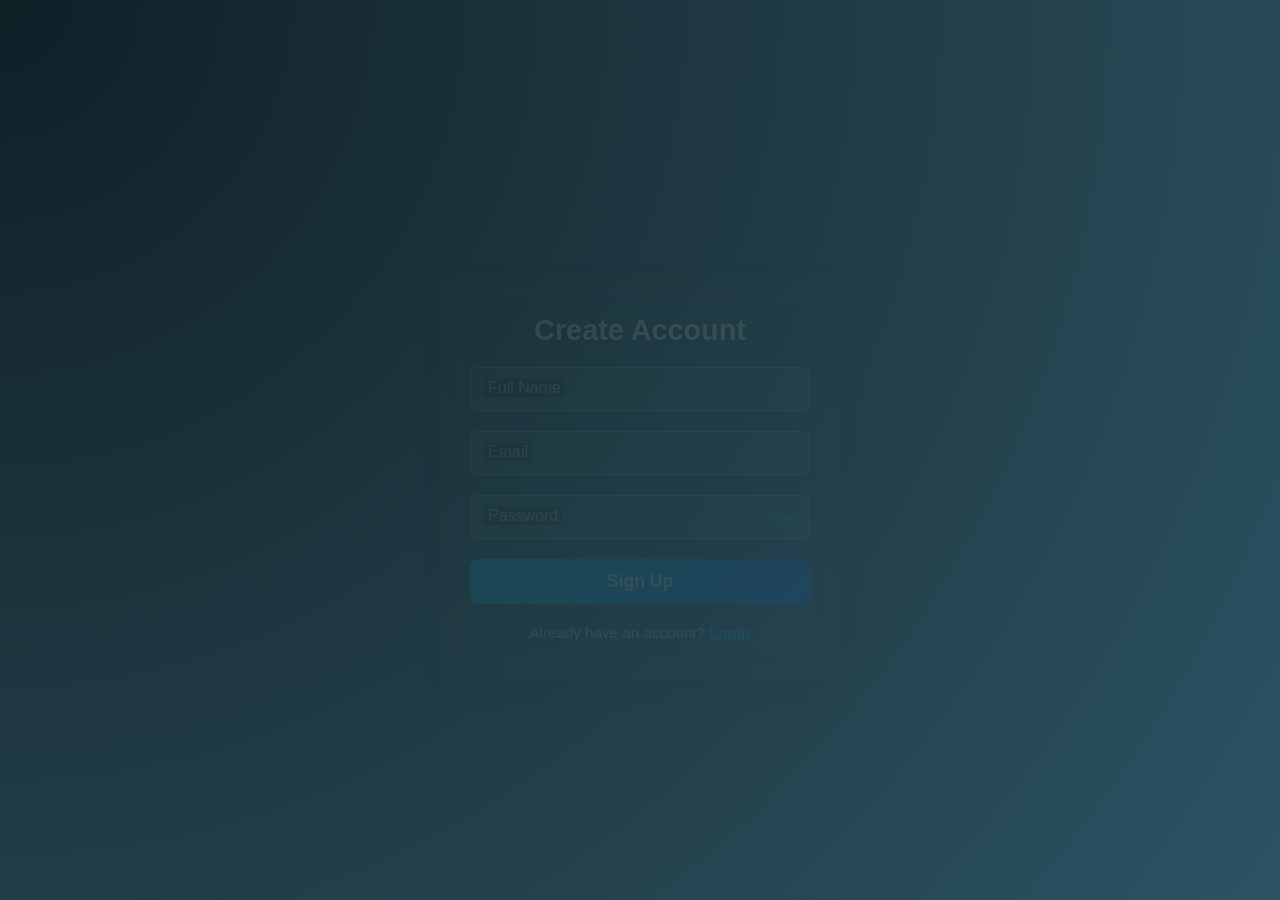
<file: index.html>
<!DOCTYPE html>
<html lang="en">
<head>
  <meta charset="UTF-8">
  <meta http-equiv="refresh" content="0; url=signup.html" />
  <title>Redirecting...</title>
</head>
<body>
  <p>If you are not redirected, <a href="home.html">click here</a>.</p>
</body>
</html>
</file>
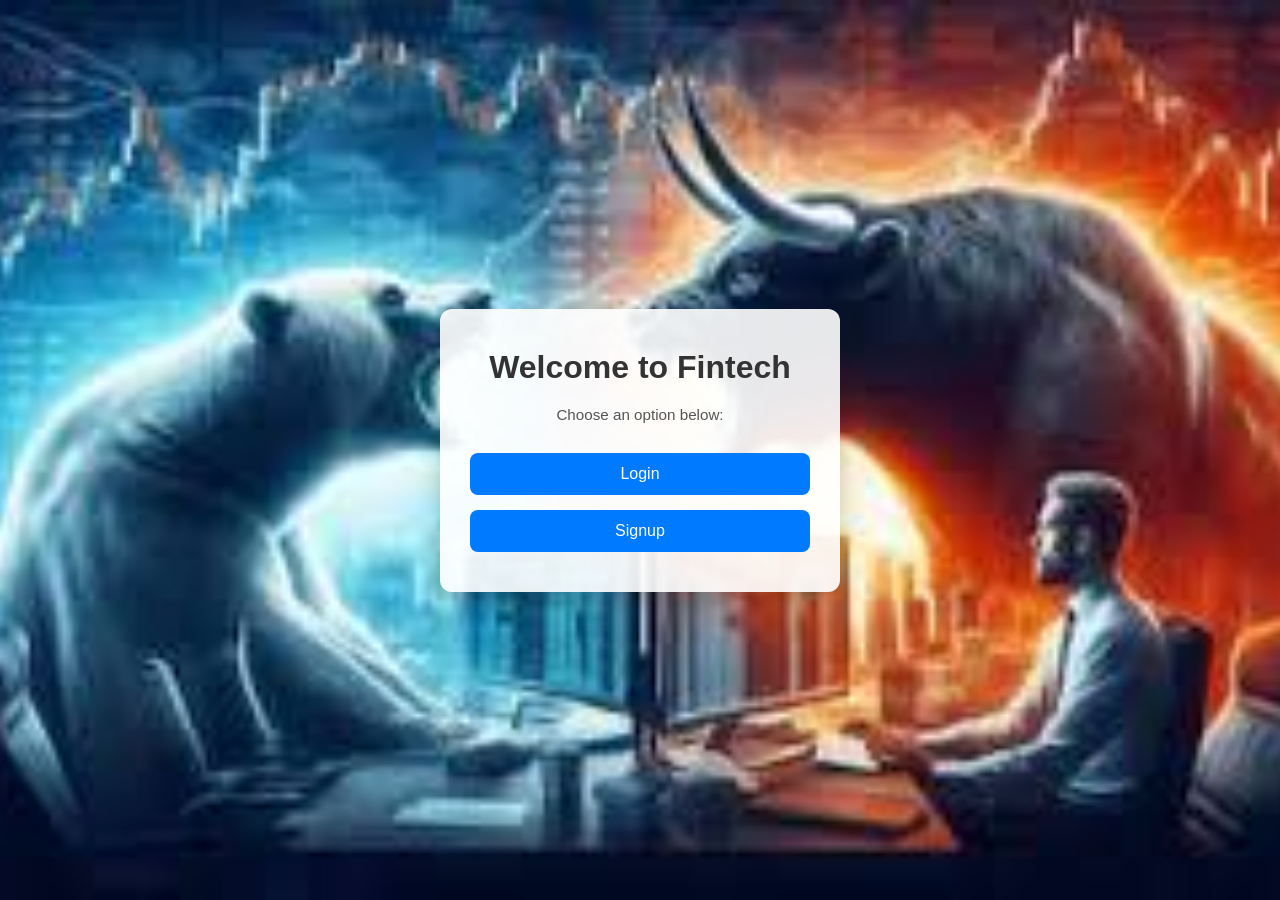
<file: finance.html>
<!DOCTYPE html>
<html lang="en">

<head>
  <meta charset="UTF-8" />
  <meta name="viewport" content="width=device-width, initial-scale=1" />
  <title>Welcome</title>
  <style>
    /* Reset default styles */
    * {
      margin: 0;
      padding: 0;
      box-sizing: border-box;
    }

    html,
    body {
      height: 100%;
    }

    body {
      font-family: 'Segoe UI', Tahoma, Geneva, Verdana, sans-serif;
      background: url('image/front.jpg') no-repeat center center fixed;
      background-size: cover;
      display: flex;
      justify-content: center;
      align-items: center;
      padding: 20px;
    }

    .container {
      background: rgba(255, 255, 255, 0.9);
      padding: 40px 30px;
      border-radius: 12px;
      box-shadow: 0 12px 25px rgba(0, 0, 0, 0.2);
      width: 100%;
      max-width: 400px;
      text-align: center;
      animation: fadeIn 0.6s ease-in-out;
    }

    @keyframes fadeIn {
      from {
        opacity: 0;
        transform: translateY(30px);
      }

      to {
        opacity: 1;
        transform: translateY(0);
      }
    }

    h1 {
      color: #333;
      margin-bottom: 20px;
    }

    p {
      color: #555;
      margin: 15px 0;
      font-size: 0.95rem;
    }

    button {
      width: 100%;
      background-color: #007bff;
      color: #fff;
      border: none;
      padding: 12px;
      font-size: 1rem;
      border-radius: 8px;
      margin-top: 15px;
      cursor: pointer;
      transition: background-color 0.3s ease, transform 0.2s ease;
    }

    button:hover {
      background-color: #0056b3;
    }

    button:active {
      transform: scale(0.98);
    }

    @media (max-width: 480px) {
      .container {
        padding: 30px 20px;
      }

      h1 {
        font-size: 1.4rem;
      }
    }
  </style>
</head>

<body>
  <div class="container">
    <h1>Welcome to Fintech</h1>
    <p>Choose an option below:</p>
    <button onclick="goTo('login.html')">Login</button>
    <button onclick="goTo('signup.html')">Signup</button>
  </div>

  <script>
    function goTo(page) {
      window.location.href = page;
    }
  </script>
</body>

</html>
</file>
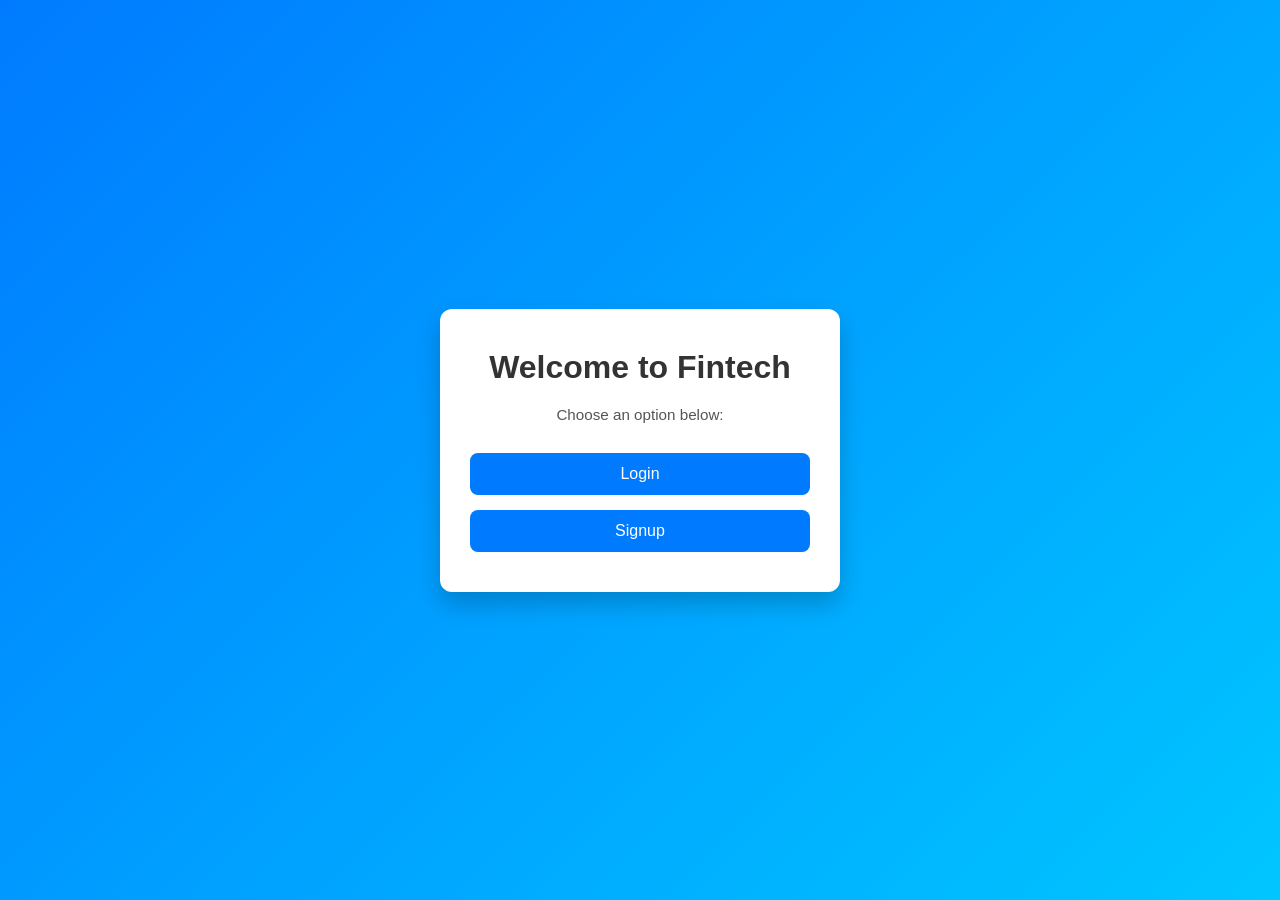
<file: hom.html>
<!DOCTYPE html>
<html lang="en">
<head>
  <meta charset="UTF-8">
  <meta name="viewport" content="width=device-width, initial-scale=1">
  <title>Welcome</title>
  <style>
    /* Reset some default styles */
    * {
      margin: 0;
      padding: 0;
      box-sizing: border-box;
    }

    body {
      font-family: 'Segoe UI', Tahoma, Geneva, Verdana, sans-serif;
      background: linear-gradient(135deg, #007bff, #00c6ff);
      min-height: 100vh;
      display: flex;
      justify-content: center;
      align-items: center;
      padding: 20px;
    }

    .container {
      background: #fff;
      padding: 40px 30px;
      border-radius: 12px;
      box-shadow: 0 12px 25px rgba(0, 0, 0, 0.2);
      width: 100%;
      max-width: 400px;
      text-align: center;
      animation: fadeIn 0.6s ease-in-out;
    }

    @keyframes fadeIn {
      from {
        opacity: 0;
        transform: translateY(30px);
      }
      to {
        opacity: 1;
        transform: translateY(0);
      }
    }

    h1, h2 {
      color: #333;
      margin-bottom: 20px;
    }

    p {
      color: #555;
      margin: 15px 0;
      font-size: 0.95rem;
    }

    button {
      width: 100%;
      background-color: #007bff;
      color: #fff;
      border: none;
      padding: 12px;
      font-size: 1rem;
      border-radius: 8px;
      margin-top: 15px;
      cursor: pointer;
      transition: background-color 0.3s ease, transform 0.2s ease;
    }

    button:hover {
      background-color: #0056b3;
    }

    button:active {
      transform: scale(0.98);
    }

    a {
      color: #007bff;
      text-decoration: none;
    }

    a:hover {
      text-decoration: underline;
    }

    @media (max-width: 480px) {
      .container {
        padding: 30px 20px;
      }

      h1, h2 {
        font-size: 1.4rem;
      }
    }
  </style>
</head>
<body>
  <div class="container">
    <h1>Welcome to Fintech</h1>
    <p>Choose an option below:</p>
    <button onclick="goTo('login.html')">Login</button>
    <button onclick="goTo('signup.html')">Signup</button>
  </div>

  <script>
    function goTo(page) {
      window.location.href = page;
    }
  </script>
</body>
</html>
</file>
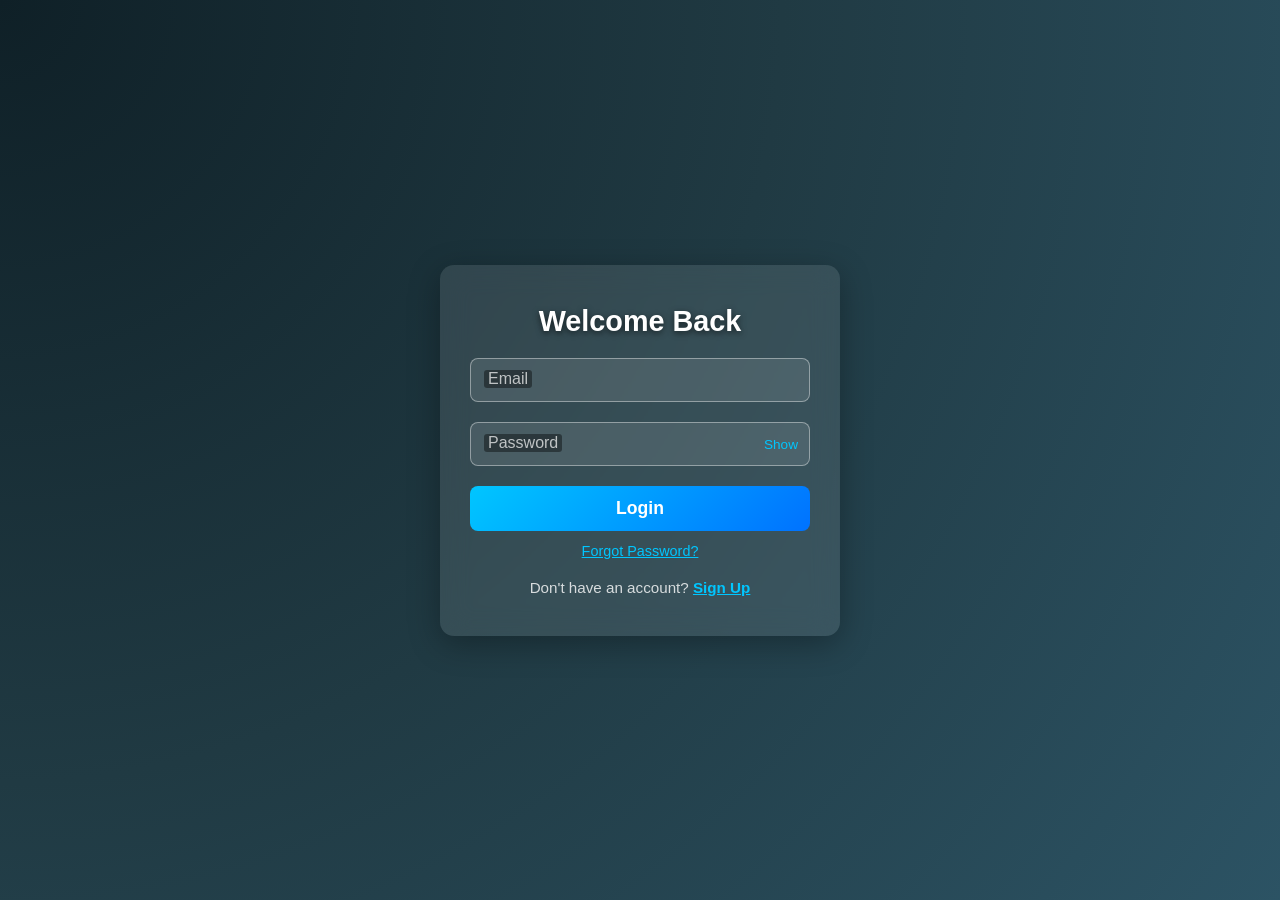
<file: login.html>
<!DOCTYPE html>
<html lang="en">
<head>
  <meta charset="UTF-8">
  <meta name="viewport" content="width=device-width, initial-scale=1.0">
  <title>Login | Fintech</title>
  <link rel="stylesheet" href="auth.css">
</head>
<body>
  <div class="auth-container">
    <div class="auth-card">
      <h2>Welcome Back</h2>
      <form id="login-form">
        <div class="form-group">
          <input type="email" id="email" placeholder=" " required>
          <label for="email">Email</label>
        </div>

        <div class="form-group">
          <input type="password" id="password" placeholder=" " required>
          <label for="password">Password</label>
          <span class="toggle-password" id="toggleLoginPassword">Show</span>
        </div>

        <button type="submit" class="btn">Login</button>
        <a href="#" class="forgot-link">Forgot Password?</a>
      </form>
      <p class="switch-text">Don't have an account? <a href="signup.html">Sign Up</a></p>
    </div>
  </div>

  <script>
    const loginForm = document.getElementById("login-form");
    loginForm.addEventListener("submit", (e) => {
      e.preventDefault();
      const email = document.getElementById("email").value.trim();
      const password = document.getElementById("password").value;

      const storedUser = localStorage.getItem("user_" + email);
      if (!storedUser) {
        alert("User not found! Please sign up first.");
        return;
      }

      const userData = JSON.parse(storedUser);
      if (userData.password !== password) {
        alert("Incorrect password!");
        return;
      }

      localStorage.setItem("loggedInUser", userData.fullName);
      alert("Login successful! Redirecting...");
      window.location.href = "home.html";
    });

    // Password toggle
    const loginPassword = document.getElementById("password");
    const togglePassword = document.getElementById("toggleLoginPassword");
    togglePassword.addEventListener("click", () => {
      if (loginPassword.type === "password") {
        loginPassword.type = "text";
        togglePassword.textContent = "Hide";
      } else {
        loginPassword.type = "password";
        togglePassword.textContent = "Show";
      }
    });
  </script>
</body>
</html>
</file>
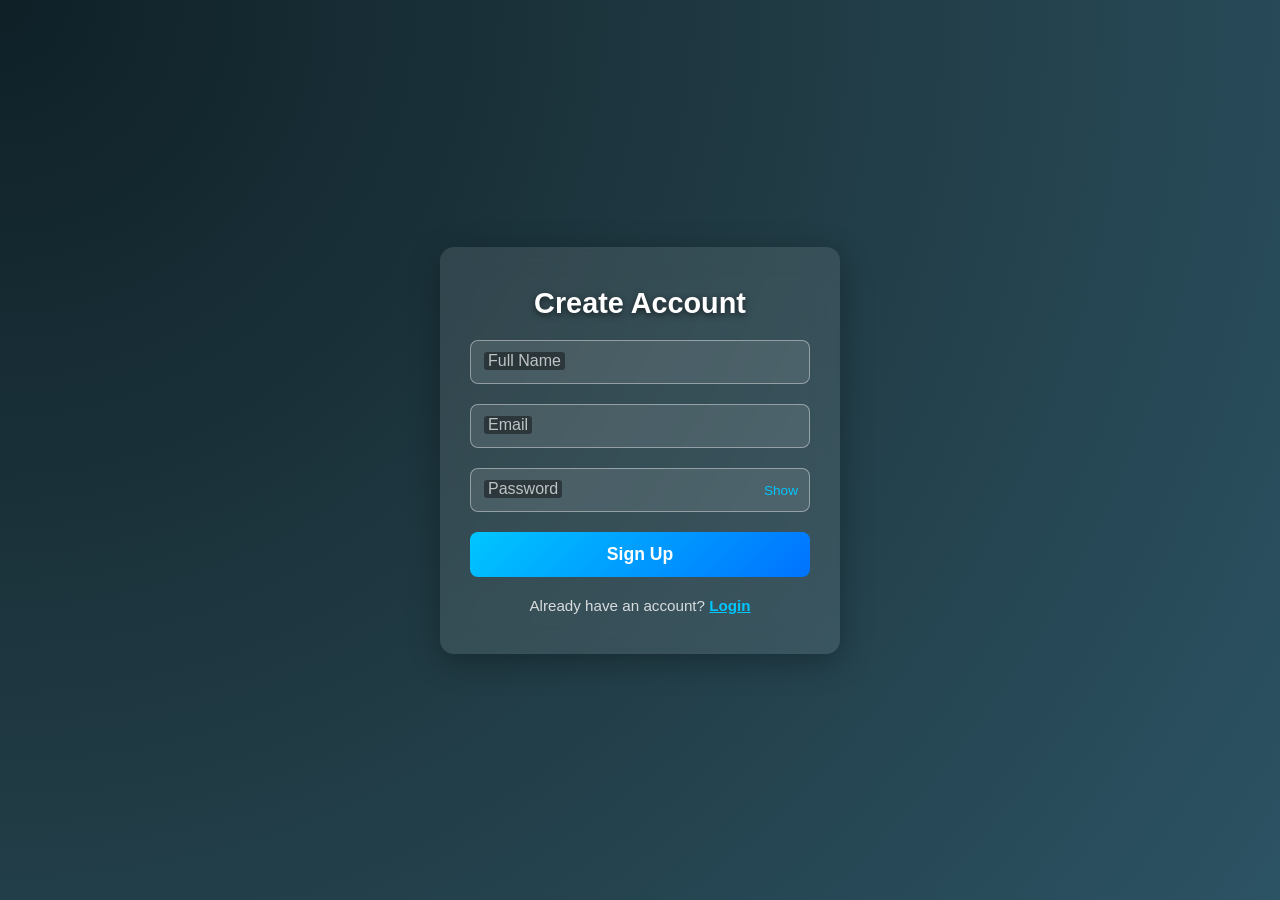
<file: signup.html>
<!DOCTYPE html>
<html lang="en">
<head>
  <meta charset="UTF-8">
  <meta name="viewport" content="width=device-width, initial-scale=1.0">
  <title>Sign Up | Fintech</title>
  <link rel="stylesheet" href="auth.css">
</head>
<body>
  <div class="auth-container">
    <div class="auth-card">
      <h2>Create Account</h2>
      <form id="signup-form">
        <div class="form-group">
          <input type="text" id="fullName" placeholder=" " required>
          <label for="fullName">Full Name</label>
        </div>

        <div class="form-group">
          <input type="email" id="email" placeholder=" " required>
          <label for="email">Email</label>
        </div>

        <div class="form-group">
          <input type="password" id="password" placeholder=" " required>
          <label for="password">Password</label>
          <span class="toggle-password" id="toggleSignupPassword">Show</span>
        </div>

        <button type="submit" class="btn">Sign Up</button>
      </form>
      <p class="switch-text">Already have an account? <a href="login.html">Login</a></p>
    </div>
  </div>

  <script>
    const signupForm = document.getElementById("signup-form");
    signupForm.addEventListener("submit", (e) => {
      e.preventDefault();
      const fullName = document.getElementById("fullName").value.trim();
      const email = document.getElementById("email").value.trim();
      const password = document.getElementById("password").value;

      if (!fullName || !email || !password) {
        alert("Please fill all fields");
        return;
      }

      const userData = { fullName, password };
      localStorage.setItem("user_" + email, JSON.stringify(userData));

      alert("Signup successful! Redirecting to login...");
      window.location.href = "login.html";
    });

    // Password toggle
    const passwordInput = document.getElementById("password");
    const togglePassword = document.getElementById("toggleSignupPassword");
    togglePassword.addEventListener("click", () => {
      if (passwordInput.type === "password") {
        passwordInput.type = "text";
        togglePassword.textContent = "Hide";
      } else {
        passwordInput.type = "password";
        togglePassword.textContent = "Show";
      }
    });
  </script>
</body>
</html>
</file>
<file: auth.css>
/* Reset */
* { margin: 0; padding: 0; box-sizing: border-box; }

body {
  font-family: 'Segoe UI', Tahoma, Geneva, Verdana, sans-serif;
  background: radial-gradient(circle at top left, #0f2027, #203a43, #2c5364);
  display: flex;
  justify-content: center;
  align-items: center;
  min-height: 100vh;
  padding: 20px;
}

/* Auth container */
.auth-container {
  display: flex;
  justify-content: center;
  align-items: center;
  width: 100%;
}

.auth-card {
  background: rgba(255, 255, 255, 0.1);
  backdrop-filter: blur(14px);
  -webkit-backdrop-filter: blur(14px);
  border-radius: 14px;
  padding: 40px 30px;
  width: 100%;
  max-width: 400px;
  text-align: center;
  box-shadow: 0 8px 32px rgba(0,0,0,0.3);
  color: white;
  animation: fadeIn 0.6s ease-in-out;
}

@keyframes fadeIn {
  from { opacity: 0; transform: translateY(30px); }
  to { opacity: 1; transform: translateY(0); }
}

h2 {
  font-size: 1.8rem;
  margin-bottom: 20px;
  color: #fff;
  text-shadow: 0 2px 6px rgba(0,0,0,0.6);
}

.form-group {
  position: relative;
  margin-bottom: 20px;
}

.form-group input {
  width: 100%;
  padding: 12px 14px;
  font-size: 1rem;
  border: 1px solid rgba(255,255,255,0.4);
  border-radius: 8px;
  background: rgba(255,255,255,0.1);
  color: #fff;
  outline: none;
  transition: border-color 0.25s, box-shadow 0.25s;
}

.form-group input:focus {
  border-color: #00c6ff;
  box-shadow: 0 0 6px rgba(0,198,255,0.5);
}

.form-group label {
  position: absolute;
  left: 14px;
  top: 12px;
  font-size: 1rem;
  color: rgba(255,255,255,0.7);
  pointer-events: none;
  transition: all 0.2s ease-out;
  background: rgba(0,0,0,0.4);
  padding: 0 4px;
  border-radius: 3px;
}

.form-group input:focus + label,
.form-group input:not(:placeholder-shown) + label {
  top: -8px;
  left: 10px;
  font-size: 0.75rem;
  color: #00c6ff;
}

.toggle-password {
  position: absolute;
  right: 12px;
  top: 50%;
  transform: translateY(-50%);
  cursor: pointer;
  font-size: 0.85rem;
  color: #00c6ff;
  user-select: none;
}

.btn {
  width: 100%;
  padding: 12px;
  font-size: 1.1rem;
  border: none;
  border-radius: 8px;
  background: linear-gradient(135deg, #00c6ff, #0072ff);
  color: white;
  font-weight: bold;
  cursor: pointer;
  transition: transform 0.2s, box-shadow 0.3s;
}

.btn:hover {
  transform: translateY(-2px);
  box-shadow: 0 6px 16px rgba(0,114,255,0.4);
}

.forgot-link {
  display: block;
  margin-top: 12px;
  font-size: 0.9rem;
  color: #00c6ff;
}

.switch-text {
  margin-top: 20px;
  font-size: 0.95rem;
  color: rgba(255,255,255,0.8);
}

.switch-text a {
  color: #00c6ff;
  font-weight: bold;
}
</file>
